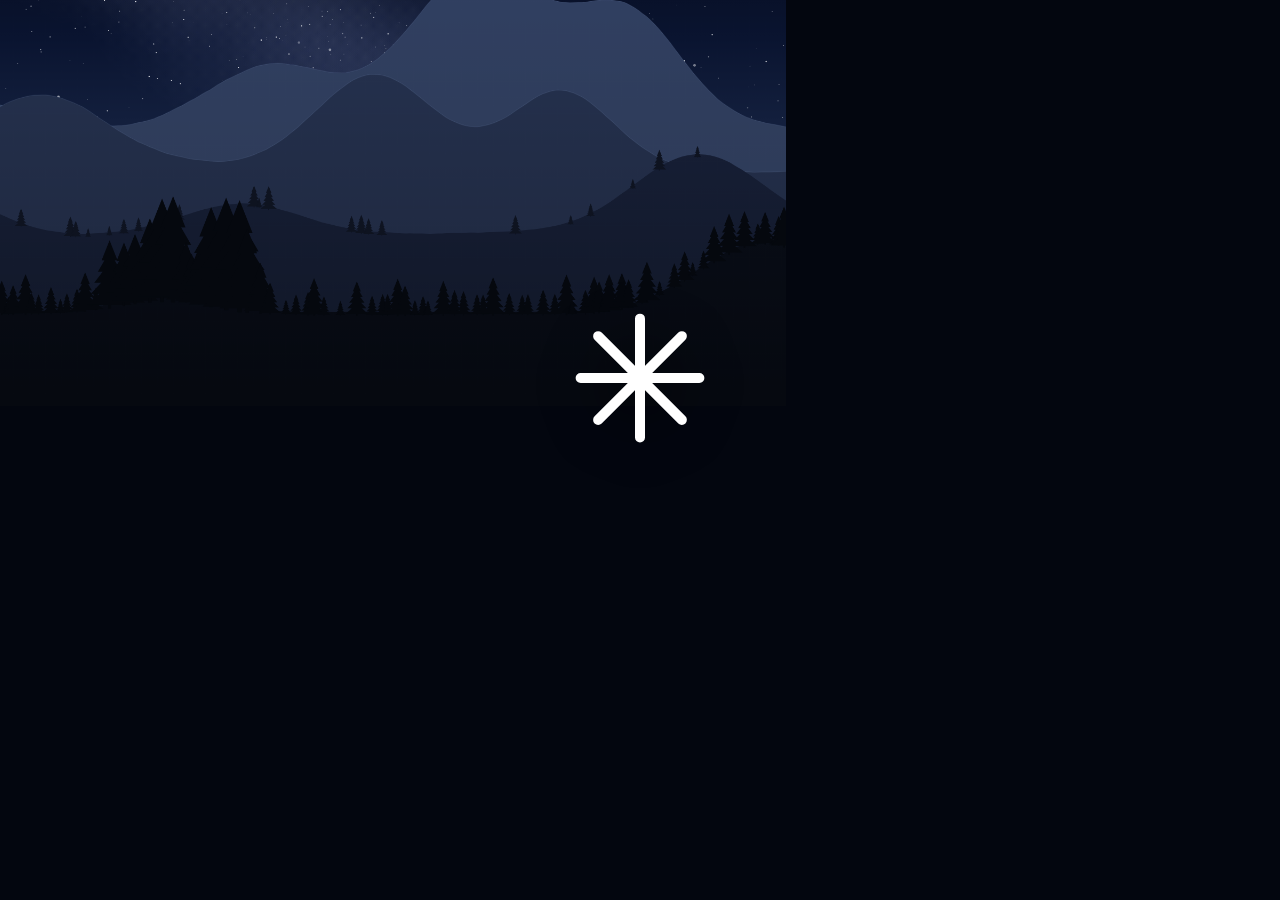
<file: tools/icon.html>
<!doctype html>
<!-- Source for icon.png (512x423): open in Chrome at that window size and take a screenshot. -->
<html>
<head>
<meta charset="utf-8">
<style>
  html, body { margin: 0; width: 512px; height: 423px; overflow: hidden; background: #03060f; }
  canvas { position: absolute; left: -238px; top: -170px; width: 1024px; height: 576px; }
  .mark { position: absolute; left: 50%; top: 42%; width: 150px; height: 150px; transform: translate(-50%, -50%); color: #fff;
    filter: drop-shadow(0 6px 24px rgba(0, 0, 0, 0.45)); }
</style>
</head>
<body>
<canvas id="sky" width="1920" height="1080"></canvas>
<div class="mark"><svg viewBox="0 0 24 24" fill="none" stroke="currentColor" stroke-width="1.6" stroke-linecap="round">
  <path d="M12 2.5v19M2.5 12h19M5.3 5.3l13.4 13.4M18.7 5.3 5.3 18.7"/></svg></div>
<script src="../js/sky.js"></script>
<script>
  TVSky.render(document.getElementById('sky'), { phase: 'night', cloud: 0, kind: 'clear', date: new Date(2026, 0, 1) });
</script>
</body>
</html>
</file>
